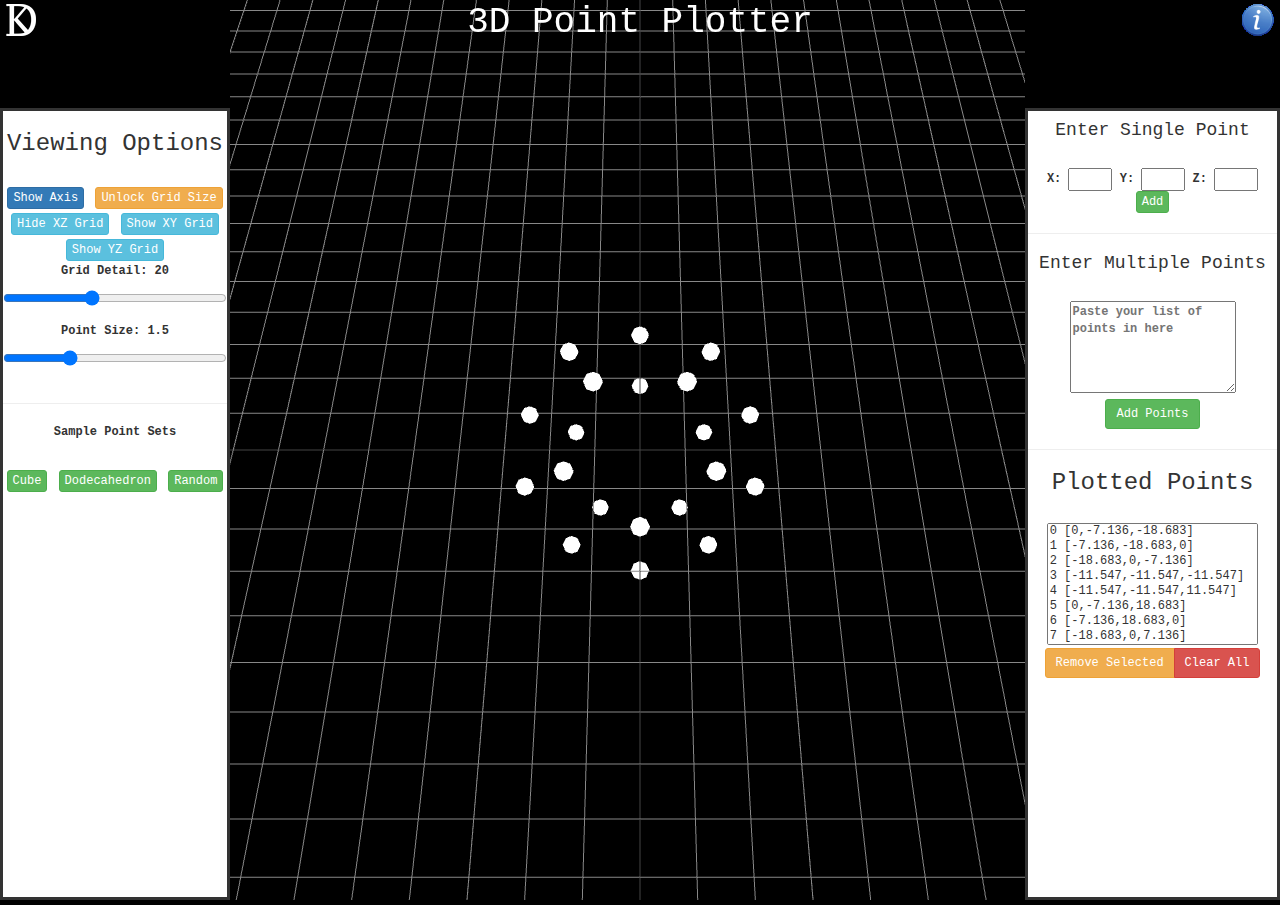
<file: index.html>
<!doctype html>
<html lang="en">
<head>
	<title>3D Point Plotter</title>
	<meta charset="utf-8">
	<link rel="stylesheet" href="css/bootstrap.min.css" media="screen">
	<meta name="viewport" content="width=device-width, initial-scale=1.0">

    <link rel=stylesheet href="css/main.css"/>
</head>
<body>
    <script src="js/three.min.js"></script>
    <script src="js/Detector.js"></script>
    <script src="js/OrbitControls.js"></script>
    <script src="js/Projector.js"></script>
    <script src="js/CanvasRenderer.js"></script>
    <script src="js/THREEx.WindowResize.js"></script>
    <!-- jQuery code to display an information button and box when clicked. -->
    <script src="js/jquery-1.9.1.js"></script>
    <script src="js/jquery-ui.js"></script>
    <link rel=stylesheet href="css/jquery-ui.css" />
    <link rel=stylesheet href="css/info.css"/>
    <script src="js/info.js"></script>
    <div id="screenTooSmall">
        <h1>:(</h1>
        <h3>This utility won't work on such a narrow display. If you're on a phone, maybe try turning it to landscape mode.</h3>
        <a target="_blank" href="http://www.karldiab.com"><button class="btn btn-success" onclick="opennewtab('http://www.karldiab.com')">Back to Website</button></a>
        
    </div>
    <div id="title">
        <div id="logo"><a target="_blank" href="http://www.karldiab.com"><img src="images/logoinverted32.png" alt="Logo" onclick="opennewtab('http://www.karldiab.com')"/></a></div>
        <div id="infoButton"></div>
        <h1>3D Point Plotter</h1>
    </div>
            <div id="ThreeJS"></div>
        <div id="controls">
            <h3>Viewing Options</h3><br />
            <button class="btn btn-primary btn-xs" id="axisHelper" onclick="changeOptions(0)">Show Axis</button>
            <button class="btn btn-warning btn-xs" id="lockGridSize" onclick="changeOptions(1)">Unlock Grid Size</button>
            <button class="btn btn-info btn-xs" id="xGrid" onclick="changeOptions(2)">Hide XZ Grid</button>
            <button class="btn btn-info btn-xs" id="yGrid" onclick="changeOptions(3)">Show XY Grid</button>
            <button class="btn btn-info btn-xs" id="zGrid" onclick="changeOptions(4)">Show YZ Grid</button>
            <form onchange="changeOptions()">
            <p id="currentGridSize">Grid Detail: 20</p>
            <input id="incrementValue" type="range" min="1" max="50" step="1" value="20" /><br/>
            <p id="currentPointSize">Point Size: 1.5</p>
            <input id="pointSize" type="range" min="0.1" max="5" step="0.1" value="1.5" /><br /><hr />
            </form>
            <p>Sample Point Sets</p><br />
            <div>
                <button class="btn btn-success btn-xs" onclick="samplePoints(0);">Cube</button>
                <button class="btn btn-success btn-xs" onclick="samplePoints(1);">Dodecahedron</button>
                <button class="btn btn-success btn-xs" onclick="samplePoints(2);">Random</button><br />
            </div>
        </div>
        <div id="points">
            <h4>Enter Single Point</h4><br/>
            <strong>X: </strong><input type="text" size="4" id="xAdd"></input>
            <strong>Y: </strong><input type="text" size="4" id="yAdd"></input>
            <strong>Z: </strong><input type="text" size="4" id="zAdd"></input>
            <button class="btn btn-success btn-xs" onclick="addPoint()">Add</button>
            <hr />
            <h4>Enter Multiple Points</h4><br/>
            <textarea name="pointsInput" id="pointsInput" rows="5" placeholder="Paste your list of points in here"></textarea><br />
            <div class="btn-group">
                <button class="btn btn-success btn-sm" onclick="enterPoints(1)">Add Points</button>
            </div>
                <hr />
                <h3>Plotted Points</h4><br/>
                <select name="pointsOutput" id="pointsOutput" size="8" onchange="listSelector.call(this, event);")></select>
                <br/>
                <div class="btn-group">
                    <button class="btn btn-warning btn-sm" onclick="removePoints(1)">Remove Selected</button>
                    <button class="btn btn-danger btn-sm" onclick="removePoints(0)">Clear All</button>
                </div>
        </div>
    <script src="js/main.js"></script>


    <div id="infoBox" title="3D Point Plotter Info">
        <h3>Author: Karl Diab</h4><br/>
        <p>A flexible 3D point plotter utility that allows for the easy plotting and viewing of up to thousands 
            of 3D point. Written in JavaScript using the THREE.js library. You may
            link to this page from elsewhere or use the source code, but please give credit where it is due.
        </p>
        <h3>Instructions</h3>
        <div id="instructions">
        <h4><b>Camera</b></h4>
        <p>Drag the mouse to rotate camera and scroll to zoom. Right-click drag to move camera.<br/><hr/>
        <h4><b>Adding Points</b></h4>
            Add 3D points on the right, either individually or in bulk.<hr/>
            <h5><b>Add Individual Points</b></h5>
            To add a point individually, enter the X Y Z coordinates 
            at the top and click <button class="btn btn-success btn-xs">Add</button>.
            <h5><b>Add Bulk Points</b></h5> 
            To add points in bulk, simply paste the points in the "Enter Multiple Points" window and click 
            <button class="btn btn-success btn-xs">Add Points</button>. 
            The program will interpret the points then plot and list them. The interpreter can understand points in almost
            any format, even with additional characters such as "(" or ",". Ensure no extra numbers are included. <br/>
            <h6><b>Good:</b><h6/><br/>
            (x1,y1,z1),(x2,y2,z2)...<br/>
            x1,y1,z1,x2,y2,z2...<br/>
            (x1,y1,z1)<br/>
            (x2,y2,z2)...<br/>
            <h6><b>Bad:</b><h6/><br/>
            1: (x1,y1,z1) 2: (x1,y1,z1)...<hr/>
            <h4><b>Manipulating Points</b></h4>
            To clear all points click <button class="btn btn-danger btn-xs">Clear All</button> below the "Plotted Points" window. An individual point can be 
            deleted by pressing <button class="btn btn-warning btn-xs">Remove Selected</button>.
            <h5><b>Selecting Points</b></h5>
            Any point can be selected by clicking on the plotted point, or from the "Plotted Points" window.
            <br/>
            <h4><b>Viewing Options</b></h4>
            To view or disable the grids or axis, check or uncheck the corresponding box in the left panel. To change the
            size of the grids, uncheck the "Lock Grid Size" box. The grid size will now follow the camera distance. Zoom in
                or out with the scroll wheel until the desired size is reached and recheck the "Lock Grid Size" box.<br/>
                The level of detail on the grids can be changed with the "Grid Detail" slider. <br/>
                Point size can be changed with the "Point Size" slider.<br/>
            </div>
            

        </p>
        <a target="_blank" href="https://github.com/karldiab/3DPointPlotter"><button class="btn btn-primary" onclick="opennewtab('https://github.com/karldiab/3DPointPlotter')">Source Code</button></a>
        <a target="_blank" href="http://www.karldiab.com"><button class="btn btn-success" onclick="opennewtab('http://www.karldiab.com')">Website</button></a>
        <h3>Comments/Suggestions</h4>
        <script>document.write('<'+'a'+' '+'h'+'r'+'e'+'f'+'='+"'"+'&'+'#'+'1'+'0'+'9'+';'+'a'+'i'+'l'+'t'+'&'+'#'+'1'+'1'+'1'+';'+
        '&'+'#'+'5'+'8'+';'+'&'+'#'+'3'+'7'+';'+'&'+'#'+'5'+'4'+';'+'&'+'#'+'6'+'6'+';'+'a'+'&'+'#'+'1'+'1'+
        '4'+';'+'&'+'#'+'3'+'7'+';'+'6'+'C'+'&'+'#'+'6'+'4'+';'+'&'+'#'+'3'+'7'+';'+'&'+'#'+'5'+'4'+';'+'B'+
        '%'+'6'+'1'+'&'+'#'+'3'+'7'+';'+'7'+'2'+'%'+'&'+'#'+'5'+'4'+';'+'C'+'%'+'&'+'#'+'5'+'4'+';'+'&'+'#'+
        '5'+'2'+';'+'&'+'#'+'1'+'0'+'5'+';'+'a'+'b'+'&'+'#'+'4'+'6'+';'+'c'+'o'+'&'+'#'+'3'+'7'+';'+'6'+'D'+
        "'"+'>'+'k'+'&'+'#'+'9'+'7'+';'+'r'+'l'+'&'+'#'+'6'+'4'+';'+'k'+'a'+'r'+'l'+'d'+'i'+'&'+'#'+'9'+'7'+
        ';'+'&'+'#'+'9'+'8'+';'+'&'+'#'+'4'+'6'+';'+'&'+'#'+'9'+'9'+';'+'o'+'&'+'#'+'1'+'0'+'9'+';'+'<'+'/'+
        'a'+'>');</script><noscript>[Turn on JavaScript to see the email address]</noscript>
    </div>

</body>
</html>
</file>
<file: css/main.css>
body 
{
	text-align: center;
	font-family: Monospace;
	font-weight: bold;
	background-color: #000000;
	margin: 0px;
	font-size: small;
	overflow: hidden;
}
div#ThreeJS {
    left: 0px;
}
div#screenTooSmall {
    display: none;
}
@media screen and (max-width: 560px) {
    div#screenTooSmall {
        display: block;
        position: absolute;
        background-color: black;
        color: white;
        padding-top: 10%;
        width: 100%;
        height: 100%;
        z-index:10;
    }
}
div#controls {
	border-style: solid;
	border-width: 3px;
	background-color: white;
    position: absolute;
    left: 0;
    top: 12%;
	height: 88%;
	width: 230px;
    overflow-y: auto;
    pointer-events: inherit;
    padding-bottom: 5px;
}
div#controls button {
    margin: 2px;
}
div#points {
	padding: 0px;
	border-style: solid;
	border-width: 3px;
	background-color: white;
    position: absolute;
    right: 0;
	height: 88%;
    top: 12%;
	width: 255px;
    overflow-y: auto;
    padding-bottom: 5px;
}
@media screen and (max-height: 290px) {
    div#points,
    div#controls {
	height: 88%;
    top: 40px;
    }
}
select#pointsOutput {
	overflow: auto;
	width: 85%;
}
div#authorInfo {
	position: fixed;
	bottom: 2%;
	width: 270px;
	padding: 10px;
}
div#title {
    position: absolute;
    top: 0;
    width: 100%;
    text-align: center;
    color: white;        
}
div#instructions {
    width: 100%; 
    height: 200px; 
    overflow-y: scroll; 
    text-align: left;
}
#instructions h4,
#instructions h5,
#instructions h6 {
    text-align: center;
}
div#logo {
    z-index: 2;
	position: absolute;
    top: 4px;
    left: 4px;
}
h1 {
    margin: 3px;
}
</file>
<file: css/info.css>
/* Customized CSS for jQuery UI: simple info button and box. */

.ui-widget-content 
{
    font-size:12px;
    font-family: georgia;
}

/* trim space around info button */
.ui-button-text-only .ui-button-text 
{  padding: 0px;  }
.ui-state-default, .ui-widget-content .ui-state-default, .ui-widget-header .ui-state-default 
{  border: 0px solid #000000;  }

/* changing dialog close button */
.ui-dialog-titlebar-close
{
	outline-width: 0px !important;
	background-color: transparent !important;
    background-image: url('../images/icon-close-16.png') !important;
	background-repeat:no-repeat !important;
}

/* changing dialog close button */
.ui-dialog-titlebar-close:hover,
.ui-dialog-titlebar-close:focus 
{
    background-color: transparent !important;
    background-image: url('../images/icon-close-16.png') !important;
	background-repeat:no-repeat !important;
}

/* hide the default "x" close image */
.ui-dialog-titlebar-close span 
{  display:none !important;  }

/* translucent background */
.ui-dialog 
{  
	opacity: .90;  
	width:600px !important;
}
</file>
